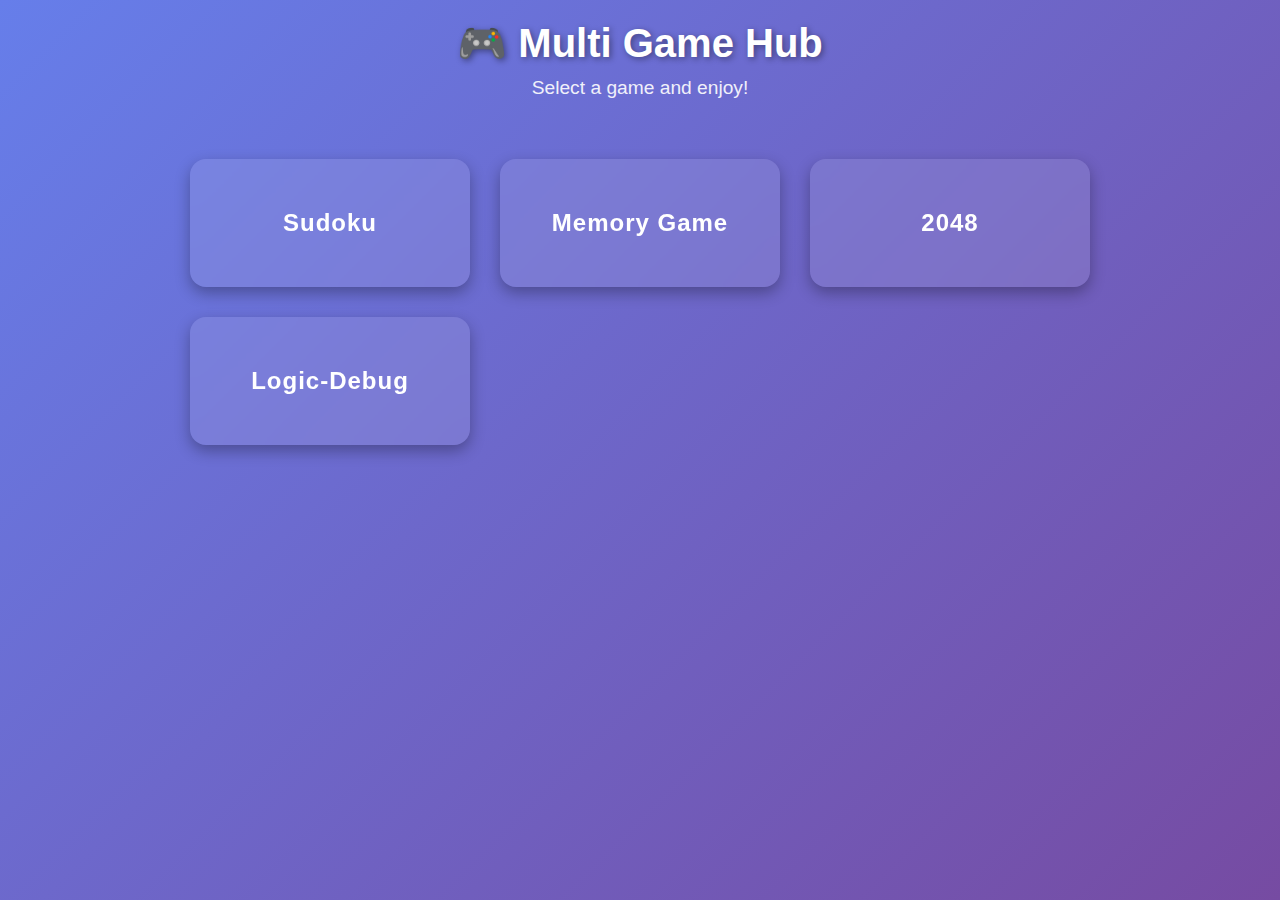
<file: index.html>
<!DOCTYPE html>
<html lang="en">
<head>
  <meta charset="UTF-8" />
  <meta name="viewport" content="width=device-width, initial-scale=1.0" />
  <title>Game Hub</title>
  <link rel="stylesheet" href="styles.css" />
</head>
<body>
  <header>
    <h1>🎮 Multi Game Hub</h1>
    <p>Select a game and enjoy!</p>
  </header>

  <main class="game-selection">
    <div class="game-card"><a href="games/sudoku.html">Sudoku</a></div>
    <div class="game-card"><a href="games/memory.html">Memory Game</a></div>
    <div class="game-card"><a href="games/2048.html">2048</a></div>
    <div class="game-card"><a href="games/logic-debug.html">Logic-Debug</a></div>
  </main>
</body>
</html>
</file>
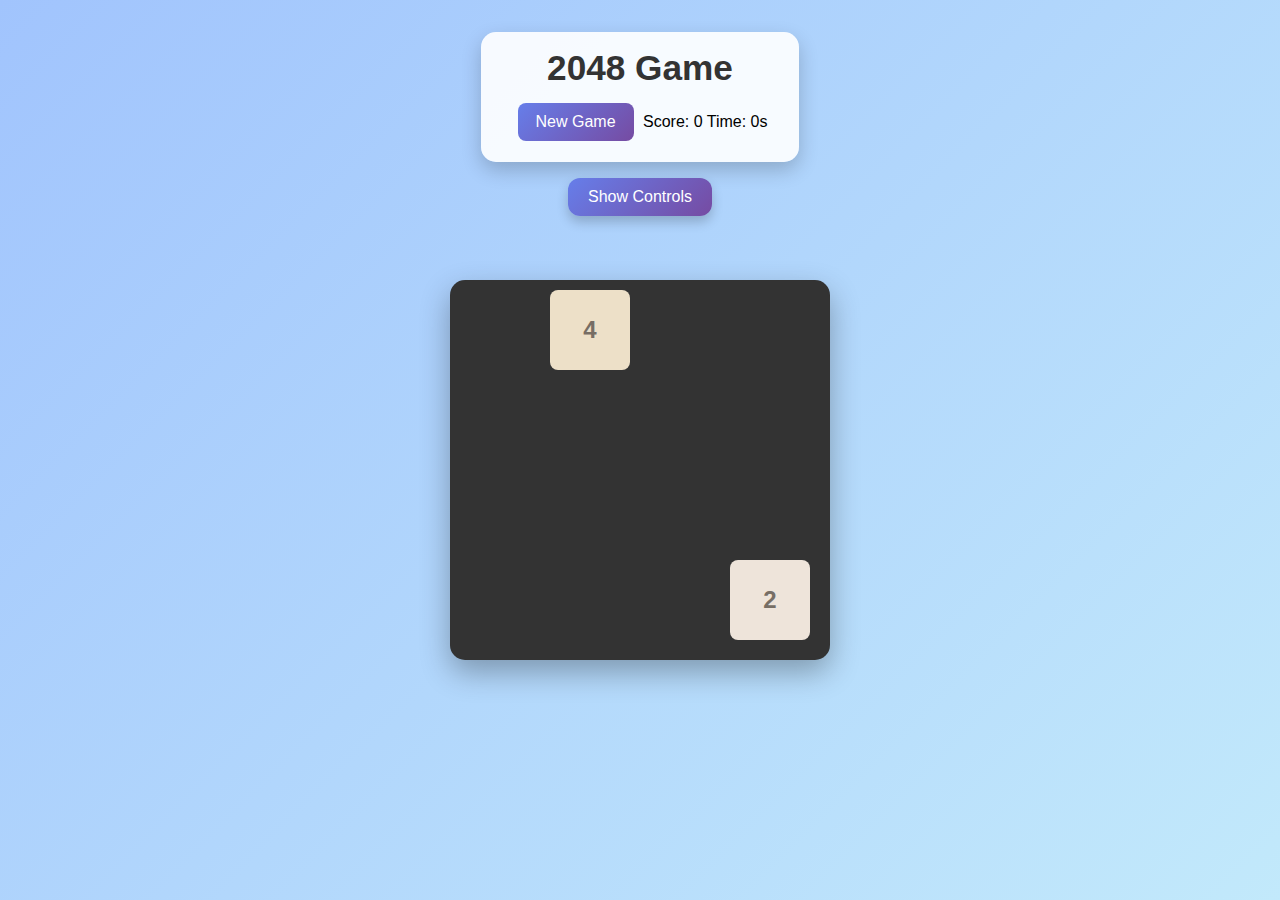
<file: games/2048.html>
<!DOCTYPE html>
<html lang="en">
<head>
<meta charset="UTF-8">
<meta name="viewport" content="width=device-width, initial-scale=1.0">
<title>2048 Game</title>
<link rel="stylesheet" href="game2048.css">
</head>
<body>

<!-- Game Header -->
<header>
    <h1>2048 Game</h1>
    <div class="controls">
        <button onclick="newGame()">New Game</button>
        <span id="score">Score: 0</span>
        <span id="timer">Time: 0s</span>
    </div>
</header>
<div id="controls-container">
    <button id="toggle-controls">Show Controls</button>
    <div id="controls-info" class="closed">
        <h2>Controls</h2>
        <ul>
            <li><strong>Desktop:</strong> Use <kbd>Arrow Keys</kbd> to move tiles.</li>
            <li><strong>Mobile:</strong> Swipe in the direction you want to move.</li>
            <li><strong>New Game:</strong> Click the "New Game" button.</li>
            <li><strong>Undo:</strong> Press <kbd>U</kbd> to undo last move (max 5 moves).</li>
        </ul>
    </div>
</div>



<!-- Game Board -->
<div id="game-board"></div>

<script src="game2048.js"></script>
</body>
</html>
</file>
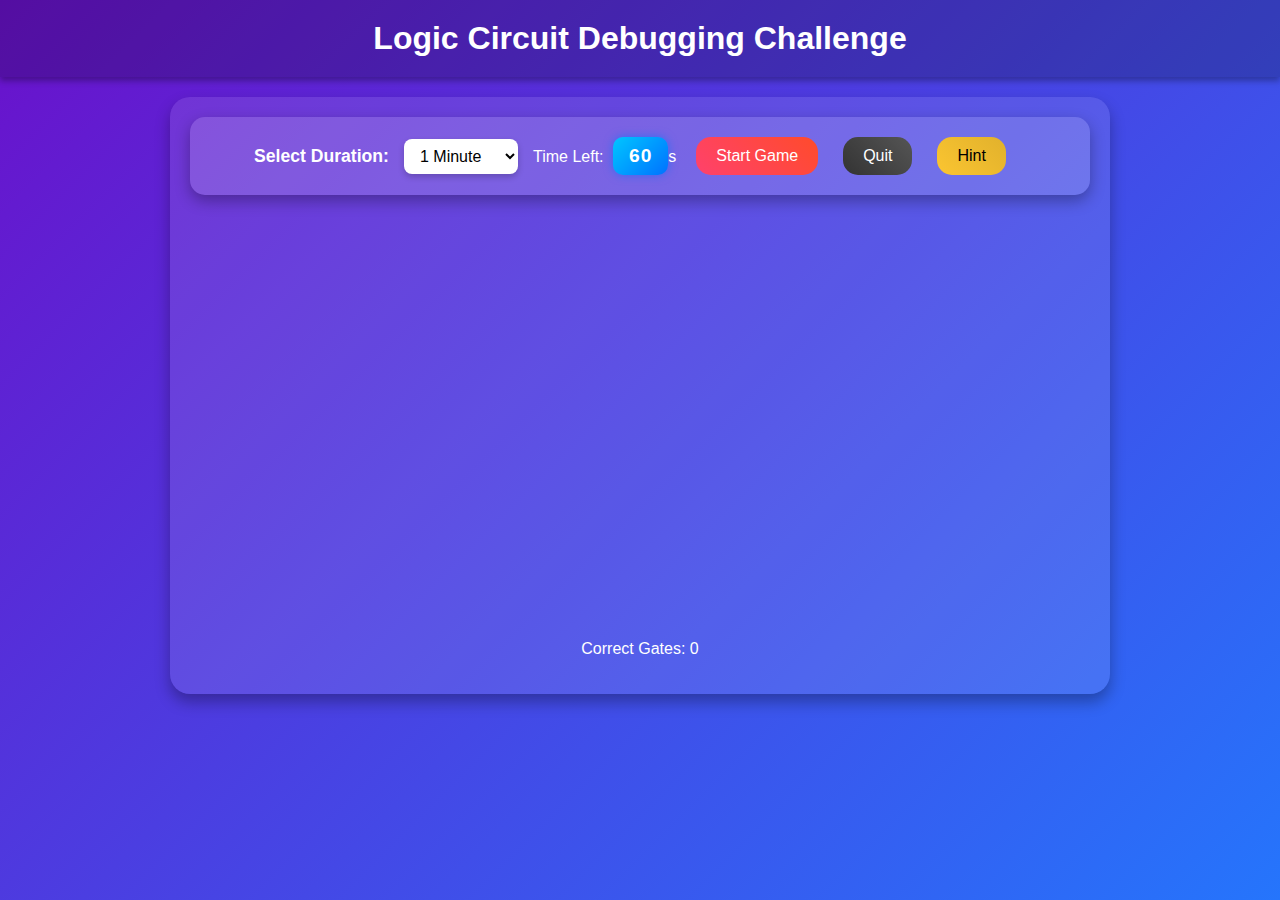
<file: games/logic-debug.html>
<!DOCTYPE html>
<html lang="en">
<head>
<meta charset="UTF-8">
<meta name="viewport" content="width=device-width, initial-scale=1.0">
<title>Logic Circuit Debugging</title>
<link rel="stylesheet" href="logic-debug.css">
</head>
<body>
<header class="header">
    <h1>Logic Circuit Debugging Challenge</h1>
</header>

<div class="game-container">
    <div class="controls">
        <label for="time-select">Select Duration:</label>
        <select id="time-select">
            <option value="60">1 Minute</option>
            <option value="120">2 Minutes</option>
            <option value="300">5 Minutes</option>
        </select>
        <span>Time Left: <span id="timer">60</span>s</span>
        <button id="start-game" class="game-btn">Start Game</button>
        <button id="quit-game" class="game-btn quit">Quit</button>
        <button id="hint-game" class="game-btn hint">Hint</button>
        <span id="hint-status"></span>
    </div>

    <div id="circuit-container">
        <svg id="circuit-svg" width="800" height="400"></svg>
    </div>

    <div class="feedback-container">
        <p id="feedback"></p>
        <p id="score">Correct Gates: 0</p>
    </div>
</div>

<script src="logic-debug.js"></script>
</body>
</html>
</file>
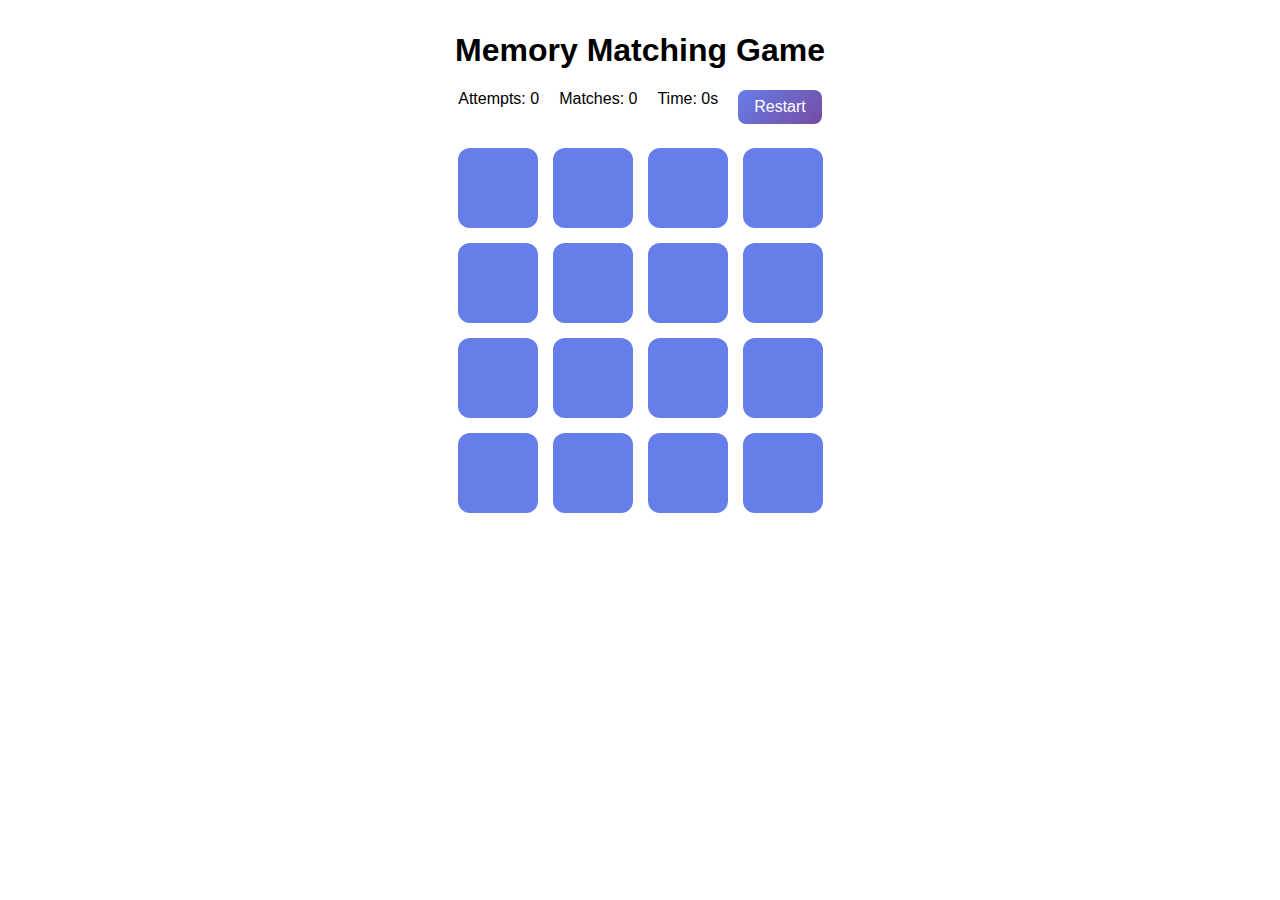
<file: games/memory.html>
<!DOCTYPE html>
<html lang="en">
<head>
    <meta charset="UTF-8">
    <meta name="viewport" content="width=device-width, initial-scale=1.0">
    <title>Memory Matching Game</title>
    <link rel="stylesheet" href="memory.css">
</head>
<body>
    <div id="memory-game-container">
        <h1>Memory Matching Game</h1>

        <div class="controls">
            <span id="attempts">Attempts: 0</span>
            <span id="matches">Matches: 0</span>
            <span id="timer">Time: 0s</span>
            <button id="restart-btn">Restart</button>
        </div>

        <div id="memory-board"></div>
    </div>

    <script src="memory.js"></script>
</body>
</html>
</file>
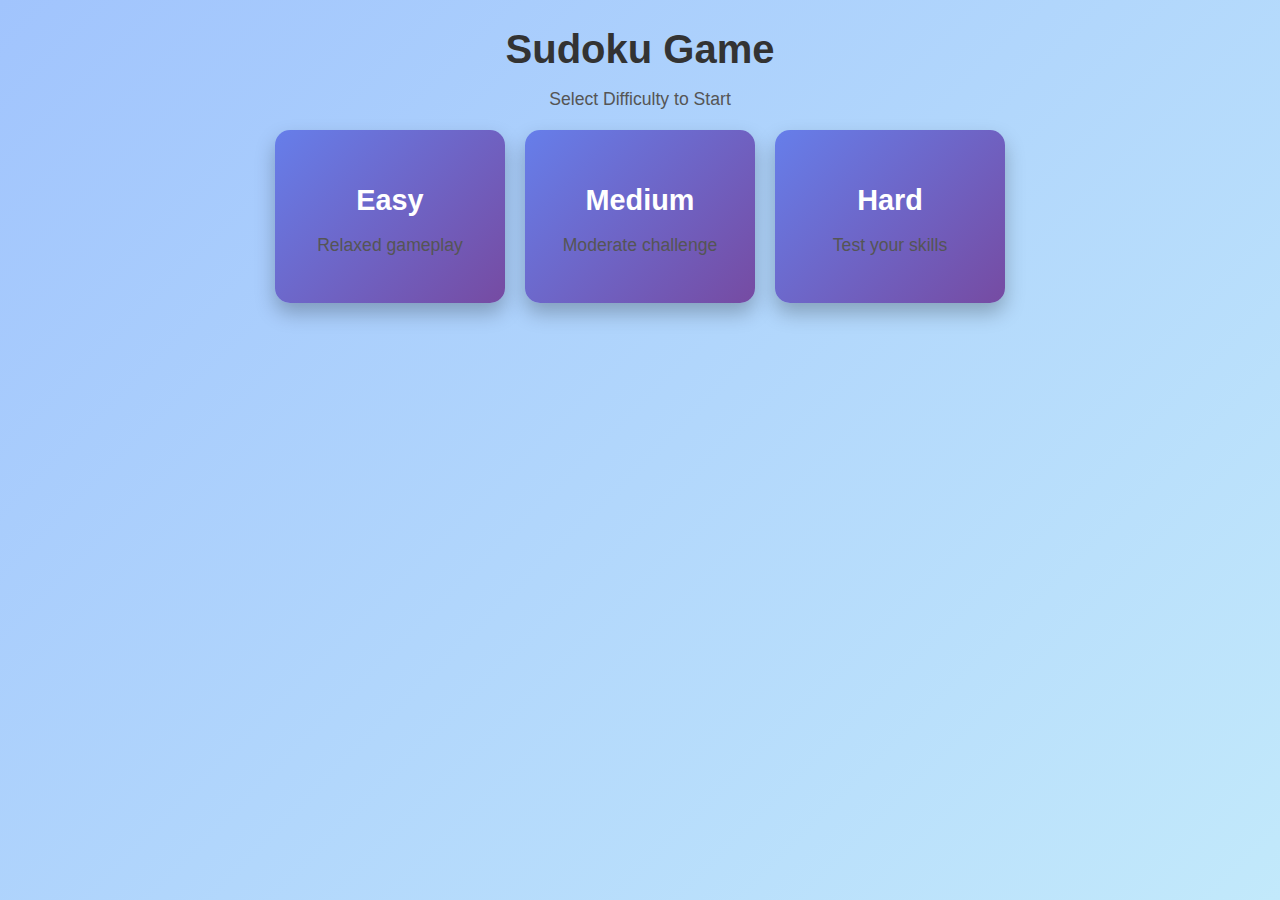
<file: games/sudoku.html>
<!DOCTYPE html>
    <html lang="en">
    <head>
    <meta charset="UTF-8">
    <meta name="viewport" content="width=device-width, initial-scale=1.0">
    <title>Sudoku Game</title>
    <link rel="stylesheet" href="sudoku.css">
    </head>
    <body>

    <!-- Difficulty Selection Screen -->
    <div id="difficulty-screen">
        <h1>Sudoku Game</h1>
        <p>Select Difficulty to Start</p>
        <div class="difficulty-cards">
            <div class="difficulty-card" onclick="startGame('easy')">
                <h2>Easy</h2>
                <p>Relaxed gameplay</p>
            </div>
            <div class="difficulty-card" onclick="startGame('medium')">
                <h2>Medium</h2>
                <p> Moderate challenge</p>
            </div>
            <div class="difficulty-card" onclick="startGame('hard')">
                <h2>Hard</h2>
                <p>Test your skills</p>
            </div>
        </div>
    </div>

    <!-- Main Game Screen -->
    <div id="game-screen" style="display:none;">
        <header>
            <div class="controls">
                <button onclick="undo()">Undo</button>
                <button onclick="showHint()">Hint (<span id="hint-count">3</span> left)</button>
                <span id="mistakes">Mistakes: 0</span>
                <span id="timer">Time: 0s</span>
            </div>
        </header>
        <div id="sudoku-board"></div>
    </div>

    <script src="sudoku.js"></script>
    </body>
    </html>
</file>
<file: games/game2048.css>
body {
    font-family: 'Segoe UI', Tahoma, Geneva, Verdana, sans-serif;
    background: linear-gradient(135deg, #a1c4fd, #c2e9fb);
    display: flex;
    flex-direction: column;
    align-items: center;
    min-height: 100vh;
    margin: 0;
    padding: 0;
}

header {
    text-align: center;
    background: rgba(255,255,255,0.9);
    padding: 1rem 2rem;
    border-radius: 15px;
    margin-top: 2rem;
    box-shadow: 0 8px 20px rgba(0,0,0,0.2);
}

header h1 {
    margin: 0 0 10px 0;
    font-size: 2.2rem;
    color: #333;
}

.controls button {
    background: linear-gradient(135deg, #667eea, #764ba2);
    color: white;
    border: none;
    padding: 10px 18px;
    margin: 5px;
    font-size: 1rem;
    border-radius: 8px;
    cursor: pointer;
    transition: all 0.3s ease;
}

.controls button:hover {
    transform: translateY(-3px);
    box-shadow: 0 6px 12px rgba(0,0,0,0.2);
}

#game-board {
    display: grid;
    grid-template-columns: repeat(4, 80px);
    grid-template-rows: repeat(4, 80px);
    gap: 10px;
    margin: 2rem 0;
    background: #333;
    padding: 10px;
    border-radius: 15px;
    box-shadow: 0 12px 30px rgba(0,0,0,0.3);
    width: min(90vw, 360px);
    aspect-ratio: 1;
}

.tile {
    display: flex;
    justify-content: center;
    align-items: center;
    font-size: 1.5rem;
    font-weight: bold;
    color: #fff;
    border-radius: 8px;
    transition: all 0.3s ease;
}

.tile-2 { background: #eee4da; color: #776e65; }
.tile-4 { background: #ede0c8; color: #776e65; }
.tile-8 { background: #f2b179; }
.tile-16 { background: #f59563; }
.tile-32 { background: #f67c5f; }
.tile-64 { background: #f65e3b; }
.tile-128 { background: #edcf72; color: #f9f6f2; }
.tile-256 { background: #edcc61; color: #f9f6f2; }
.tile-512 { background: #edc850; color: #f9f6f2; }
.tile-1024 { background: #edc53f; color: #f9f6f2; }
.tile-2048 { background: #edc22e; color: #f9f6f2; }

/* Confetti & Glow like Sudoku */
.confetti { position: fixed; width:12px; height:12px; border-radius:50%; z-index:9999; pointer-events:none; animation:confettiFall 3s linear; }
@keyframes confettiFall { 0%{transform:translateY(0) rotate(0deg);} 100%{transform:translateY(100vh) rotate(720deg);} }
#game-board.won .tile { animation: glowBoard 1s ease-in-out forwards; }
@keyframes glowBoard { 0%{box-shadow:none;} 50%{box-shadow:0 0 15px 5px #ffd700;} 100%{box-shadow:0 0 0 0 #ffd700;} }
/* Controls Container */
#controls-container {
    text-align: center;
    margin-top: 1rem;
}

/* Toggle Button */
#toggle-controls {
    background: linear-gradient(135deg, #667eea, #764ba2);
    color: white;
    border: none;
    padding: 10px 20px;
    border-radius: 12px;
    cursor: pointer;
    font-size: 1rem;
    transition: all 0.3s ease;
    box-shadow: 0 6px 12px rgba(0,0,0,0.2);
}
#toggle-controls:hover {
    transform: translateY(-2px);
    box-shadow: 0 8px 20px rgba(0,0,0,0.3);
}

/* Controls Panel */
#controls-info {
    max-width: 450px;
    margin: 1rem auto;
    background: linear-gradient(135deg, #fdfbfb, #ebedee);
    padding: 1.5rem 2rem;
    border-radius: 15px;
    box-shadow: 0 10px 25px rgba(0,0,0,0.15);
    text-align: left;
    overflow: hidden;
    transition: max-height 0.5s ease, padding 0.5s ease;
    font-family: 'Segoe UI', Tahoma, Geneva, Verdana, sans-serif;
}

/* Collapsed state */
#controls-info.closed {
    max-height: 0;
    padding-top: 0;
    padding-bottom: 0;
}

/* Header */
#controls-info h2 {
    text-align: center;
    margin-bottom: 1rem;
    font-size: 1.6rem;
    color: #333;
    letter-spacing: 0.5px;
}

/* List Items */
#controls-info ul {
    list-style-type: none;
    padding: 0;
    margin: 0;
    font-size: 1rem;
    color: #222;
}
#controls-info li {
    margin: 8px 0;
    padding: 6px 10px;
    border-radius: 8px;
    transition: all 0.3s ease;
}
#controls-info li:hover {
    background: rgba(102, 126, 234, 0.15);
}

/* Keyboard Keys Styling */
#controls-info kbd {
    background: #667eea;
    color: #fff;
    padding: 3px 7px;
    border-radius: 5px;
    font-weight: bold;
    box-shadow: inset 0 -1px 0 rgba(0,0,0,0.2);
    transition: all 0.2s ease;
}
#controls-info kbd:hover {
    transform: scale(1.1);
    box-shadow: 0 2px 6px rgba(0,0,0,0.2);
}

/* Responsive for Mobile */
@media (max-width: 480px) {
    #controls-info {
        padding-left: 1rem;
        padding-right: 1rem;
    }
    #toggle-controls {
        width: 90%;
    }
}
</file>
<file: games/logic-debug.css>
/* --- Page and Header --- */
body {
    font-family: 'Segoe UI', Tahoma, Geneva, Verdana, sans-serif;
    margin: 0;
    padding: 0;
    background: linear-gradient(135deg, #6a11cb 0%, #2575fc 100%);
    color: #fff;
    display: flex;
    flex-direction: column;
    align-items: center;
    min-height: 100vh;
}

.header {
    width: 100%;
    background: rgba(0, 0, 0, 0.2);
    padding: 20px 0;
    box-shadow: 0 4px 6px rgba(0, 0, 0, 0.3);
    text-align: center;
    margin-bottom: 20px;
}

.header h1 {
    margin: 0;
    font-size: 2em;
}

/* --- Game Container --- */
.game-container {
    background: rgba(255, 255, 255, 0.1);
    padding: 20px;
    border-radius: 20px;
    box-shadow: 0 8px 15px rgba(0, 0, 0, 0.3);
    text-align: center;
    width: 90%;
    max-width: 900px;
}

/* --- Controls Section --- */
.controls {
    display: flex;
    flex-wrap: wrap;
    justify-content: center;
    align-items: center;
    gap: 15px;
    margin-bottom: 25px;
    background: rgba(255, 255, 255, 0.15);
    padding: 15px 25px;
    border-radius: 15px;
    box-shadow: 0 6px 15px rgba(0, 0, 0, 0.3);
}

.controls label {
    font-weight: bold;
    font-size: 1.1rem;
    color: #fff;
}

/* --- Fixed Dropdown Styling --- */
.controls select {
    background: #ffffff;
    color: #000;
    border: none;
    padding: 8px 12px;
    border-radius: 8px;
    font-size: 1rem;
    cursor: pointer;
    font-weight: 500;
    transition: all 0.3s ease;
    outline: none;
    box-shadow: 0 3px 6px rgba(0,0,0,0.2);
}

.controls select:hover {
    background: #f1f1f1;
    box-shadow: 0 5px 10px rgba(0,0,0,0.25);
}

/* --- Timer Display --- */
#timer {
    display: inline-block;
    background: linear-gradient(135deg, #00c6ff, #0072ff);
    padding: 8px 16px;
    border-radius: 10px;
    font-weight: bold;
    font-size: 1.2rem;
    color: #fff;
    letter-spacing: 1px;
    box-shadow: 0 0 10px rgba(0, 114, 255, 0.6);
    margin-left: 5px;
    transition: all 0.3s ease;
}

/* --- Timer Animation --- */
@keyframes pulseTimer {
    0%, 100% { transform: scale(1); box-shadow: 0 0 10px rgba(0, 114, 255, 0.6); }
    50% { transform: scale(1.05); box-shadow: 0 0 20px rgba(0, 114, 255, 0.8); }
}

#timer.pulse {
    animation: pulseTimer 1s infinite;
}

/* --- Hint Status --- */
#hint-status {
    font-size: 1rem;
    color: #ffe066;
    font-weight: bold;
}

/* --- Buttons --- */
.game-btn {
    padding: 10px 20px;
    margin: 5px;
    font-size: 16px;
    border: none;
    border-radius: 15px;
    cursor: pointer;
    color: #fff;
    background: linear-gradient(45deg, #ff416c, #ff4b2b);
    transition: transform 0.2s, box-shadow 0.2s;
}

.game-btn:hover {
    transform: translateY(-3px);
    box-shadow: 0 5px 15px rgba(0, 0, 0, 0.3);
}

.game-btn.quit {
    background: linear-gradient(45deg, #333, #555);
}

.game-btn.hint {
    background: linear-gradient(45deg, #fbc531, #e1b12c);
    color: #000;
}

/* --- Feedback Section --- */
.feedback-container {
    margin-top: 20px;
}

/* --- SVG Gate Styles --- */
text {
    pointer-events: none;
    font-weight: bold;
    font-size: 16px;
    fill: white;
}

.output-text {
    font-weight: bold;
    font-size: 16px;
    fill: yellow;
}

/* --- Circuit Container --- */
#circuit-container {
    display: flex;
    justify-content: center;
    overflow-x: auto;
}

/* --- Responsive Design --- */
@media (max-width: 600px) {
    .controls {
        flex-direction: column;
        gap: 10px;
        padding: 15px;
    }

    #timer {
        font-size: 1rem;
        padding: 6px 12px;
    }

    .game-btn {
        padding: 8px 15px;
        font-size: 14px;
    }

    .controls select {
        width: 80%;
        font-size: 0.95rem;
    }
}
</file>
<file: games/memory.css>
/* Container */
#memory-game-container {
    text-align: center;
    margin-top: 2rem;
    font-family: 'Segoe UI', Tahoma, Geneva, Verdana, sans-serif;
}

/* Board Grid */
#memory-board {
    display: grid;
    grid-template-columns: repeat(4, 80px);
    grid-gap: 15px;
    justify-content: center;
    margin-top: 1.5rem;
}

/* Card Styling */
.card {
    width: 80px;
    height: 80px;
    background: #667eea;
    border-radius: 12px;
    display: flex;
    align-items: center;
    justify-content: center;
    font-size: 2rem;
    cursor: pointer;
    user-select: none;
    transition: transform 0.3s, background-color 0.3s, color 0.3s;
    color: transparent;
}

.card.flipped {
    background: #fdfbfb;
    color: #333;
    transform: rotateY(180deg);
}

/* Controls */
.controls {
    display: flex;
    justify-content: center;
    gap: 20px;
    margin-top: 1rem;
}

button {
    background: linear-gradient(135deg, #667eea, #764ba2);
    color: white;
    border: none;
    padding: 8px 16px;
    border-radius: 8px;
    cursor: pointer;
    font-size: 1rem;
    transition: all 0.3s ease;
}

button:hover {
    transform: translateY(-2px);
    box-shadow: 0 6px 12px rgba(0,0,0,0.2);
}

/* Responsive */
@media (max-width: 480px) {
    #memory-board {
        grid-template-columns: repeat(4, 60px);
        grid-gap: 12px;
    }
    .card {
        width: 60px;
        height: 60px;
        font-size: 1.5rem;
    }
}
</file>
<file: games/sudoku.css>
/* --- General Styling --- */
body {
    font-family: 'Segoe UI', Tahoma, Geneva, Verdana, sans-serif;
    background: linear-gradient(135deg, #a1c4fd, #c2e9fb);
    display: flex;
    flex-direction: column;
    align-items: center;
    min-height: 100vh;
    margin: 0;
    padding: 0;
}

/* --- Header & Controls --- */
header {
    background: rgba(255, 255, 255, 0.9);
    padding: 1rem 2rem;
    border-radius: 15px;
    margin-top: 2rem;
    text-align: center;
    box-shadow: 0 8px 20px rgba(0,0,0,0.2);
}

.controls button {
    background: linear-gradient(135deg, #667eea, #764ba2);
    color: white;
    border: none;
    padding: 10px 18px;
    margin: 5px;
    font-size: 1rem;
    border-radius: 8px;
    cursor: pointer;
    transition: all 0.3s ease;
}

.controls button:hover {
    transform: translateY(-3px);
    box-shadow: 0 6px 12px rgba(0,0,0,0.2);
}

/* --- Difficulty Cards --- */
.difficulty-cards {
    display: flex;
    justify-content: center;
    gap: 20px;
    margin-top: 20px;
    flex-wrap: wrap;
}

.difficulty-card {
    background: linear-gradient(135deg, #667eea, #764ba2);
    color: white;
    padding: 30px 25px;
    border-radius: 15px;
    width: 180px;
    text-align: center;
    cursor: pointer;
    box-shadow: 0 10px 20px rgba(0,0,0,0.25);
    transition: all 0.3s ease;
}

.difficulty-card h2 {
    font-size: 1.8rem;
    margin-bottom: 10px;
}

.difficulty-card p {
    font-size: 0.95rem;
    color: #f0f0f0;
}

.difficulty-card:hover {
    transform: translateY(-8px) scale(1.05);
    box-shadow: 0 15px 30px rgba(0,0,0,0.35);
    background: linear-gradient(135deg, #ff758c, #ff7eb3);
}

/* --- Sudoku Board --- */
#sudoku-board {
    display: grid;
    grid-template-columns: repeat(9, 60px);
    grid-template-rows: repeat(9, 60px);
    gap: 2px;
    justify-content: center;
    margin: 2rem 0;
    background: #222;
    padding: 5px;
    border-radius: 15px;
    box-shadow: 0 12px 30px rgba(0,0,0,0.3);
}

/* --- Cells --- */
.cell {
    background: #fff;
    color: #222;
    display: flex;
    justify-content: center;
    align-items: center;
    font-size: 1.4rem;
    cursor: pointer;
    border-radius: 8px;
    transition: all 0.2s ease;
    box-shadow: inset 0 1px 2px rgba(0,0,0,0.2);
}

.cell.fixed {
    font-weight: bold;
    color: #000;
    background: #e0e0e0;
}

.cell.selected {
    background-color: #7ec8ff;
    box-shadow: 0 0 10px #7ec8ff;
}

.cell.highlight {
    background-color: #d0ebff;
}

.cell.hinted {
    background-color: #fff3bf;
    transform: scale(1.1);
    animation: hintFlash 0.5s ease-in-out;
}

.cell.wrong {
    color: #e63946;
    font-weight: bold;
    animation: shake 0.3s;
}

/* --- Bold borders for 3x3 grids --- */
.cell:nth-child(3n) { border-right: 3px solid #333; }
.cell:nth-child(n+19):nth-child(-n+27),
.cell:nth-child(n+46):nth-child(-n+54) { border-bottom: 3px solid #333; }

/* --- Timer & Stats --- */
#mistakes, #timer {
    font-weight: bold;
    font-size: 1.1rem;
    margin: 0 10px;
    color: #222;
}

/* --- Hover Effects for Cells --- */
.cell:hover:not(.fixed) {
    background-color: #b5e0fc;
}

/* --- Smooth animations --- */
@keyframes hintFlash {
    0% { background-color: #fff3bf; }
    50% { background-color: #ffe066; }
    100% { background-color: #fff3bf; }
}

@keyframes shake {
    0%, 100% { transform: translateX(0); }
    25% { transform: translateX(-5px); }
    50% { transform: translateX(5px); }
    75% { transform: translateX(-5px); }
}

/* --- Confetti --- */
.confetti {
    position: fixed;
    top: -10px;
    width: 12px;
    height: 12px;
    opacity: 0.9;
    z-index: 9999;
    border-radius: 50%;
    pointer-events: none;
    animation-name: confettiFall;
    animation-timing-function: ease-out;
}

@keyframes confettiFall {
    0% { transform: translateY(0) rotate(0deg); }
    100% { transform: translateY(100vh) rotate(720deg); }
}

/* --- Glowing completed board --- */
#sudoku-board.completed .cell {
    animation: glowBoard 1s ease-in-out forwards;
}

@keyframes glowBoard {
    0% { box-shadow: none; }
    50% { box-shadow: 0 0 15px 5px #ffd700; }
    100% { box-shadow: 0 0 0 0 #ffd700; }
}
/* --- Responsive Difficulty Cards --- */
@media (max-width: 768px) {
    .difficulty-cards {
        flex-direction: column;
        gap: 15px;
        align-items: center;
    }

    .difficulty-card {
        width: 70%;
        padding: 20px;
    }
}
/* --- Make Board Responsive --- */
/* --- Sudoku Board --- */
#sudoku-board {
    display: grid;
    grid-template-columns: repeat(9, 1fr);
    grid-template-rows: repeat(9, 1fr);
    gap: 0; /* Remove gaps to form a table look */
    justify-content: center;
    margin: 2rem 0;
    background: #000; /* solid border look */
    border: 3px solid #000;
    box-shadow: 0 12px 30px rgba(0,0,0,0.3);
    width: min(90vw, 540px);
    aspect-ratio: 1;
}

/* --- Cells --- */
.cell {
    background: #fff;
    color: #222;
    display: flex;
    justify-content: center;
    align-items: center;
    font-size: 1.4rem;
    cursor: pointer;
    border: 1px solid #888;
    border-radius: 0; /* remove curved corners */
    transition: background-color 0.2s ease;
}

/* Fixed cells */
.cell.fixed {
    font-weight: bold;
    color: #000;
    background: #e0e0e0;
}

/* Selected cell */
.cell.selected {
    background-color: #7ec8ff;
    box-shadow: inset 0 0 0 2px #0077cc;
}

/* Highlighted row/col */
.cell.highlight {
    background-color: #d0ebff;
}

/* Hint and wrong styles */
.cell.hinted {
    background-color: #fff3bf;
    animation: hintFlash 0.5s ease-in-out;
}
.cell.wrong {
    color: #e63946;
    font-weight: bold;
    animation: shake 0.3s;
}

/* --- 3x3 bold borders --- */
#sudoku-board > :nth-child(3n) {
    border-right: 2px solid #000;
}
#sudoku-board > :nth-child(n+19):nth-child(-n+27),
#sudoku-board > :nth-child(n+46):nth-child(-n+54) {
    border-bottom: 2px solid #000;
}

@media (max-width: 480px) {
    .controls button {
        padding: 8px 12px;
        font-size: 0.9rem;
    }

    header {
        padding: 0.8rem 1rem;
    }

    #sudoku-board {
        width: 95vw;
        gap: 1px;
    }
}
#difficulty-screen h1 {
    text-align: center;
    font-size: 2.5rem;
    color: #333333;
    margin-bottom: 0.5rem;
}
#difficulty-screen p {
    text-align: center;
    font-size: 1.1rem;
    color: #555;
}
header h1 {
    text-align: center;
    font-size: 2rem;
    /* color: #333; */
    margin: 0 0 10px 0;
}
header {
    display: flex;
    flex-direction: column;
    align-items: center;
}
</file>
<file: styles.css>
/* Reset */
* {
  margin: 0;
  padding: 0;
  box-sizing: border-box;
}

/* Body styling */
body {
  font-family: 'Segoe UI', Tahoma, Geneva, Verdana, sans-serif;
  background: linear-gradient(135deg, #667eea, #764ba2);
  color: #fff;
  min-height: 100vh;
  display: flex;
  flex-direction: column;
  align-items: center;
  justify-content: flex-start;
  padding: 20px;
}

/* Header */
header {
  text-align: center;
  margin-bottom: 40px;
}

header h1 {
  font-size: 2.5rem;
  margin-bottom: 10px;
  text-shadow: 2px 2px 6px rgba(0,0,0,0.4);
}

header p {
  font-size: 1.2rem;
  opacity: 0.9;
}

/* Game Selection Grid */
.game-selection {
  display: grid;
  grid-template-columns: repeat(auto-fit, minmax(220px, 1fr));
  gap: 30px;
  width: 100%;
  max-width: 900px;
  margin-top: 20px;
}

/* Game Card */
.game-card {
  background: rgba(255, 255, 255, 0.1);
  backdrop-filter: blur(8px);
  border-radius: 16px;
  padding: 50px 20px;
  text-align: center;
  transition: transform 0.3s, background 0.3s;
  box-shadow: 0 6px 15px rgba(0,0,0,0.3);
}

.game-card:hover {
  transform: translateY(-8px) scale(1.03);
  background: rgba(255, 255, 255, 0.2);
}

/* Links */
.game-card a {
  text-decoration: none;
  color: #fff;
  font-size: 1.5rem;
  font-weight: bold;
  letter-spacing: 1px;
  transition: color 0.3s;
}

.game-card a:hover {
  color: #ffeb3b;
}

/* Responsive */
@media (max-width: 600px) {
  header h1 {
    font-size: 2rem;
  }
  .game-card {
    padding: 40px 15px;
  }
  .game-card a {
    font-size: 1.2rem;
  }
}
</file>
